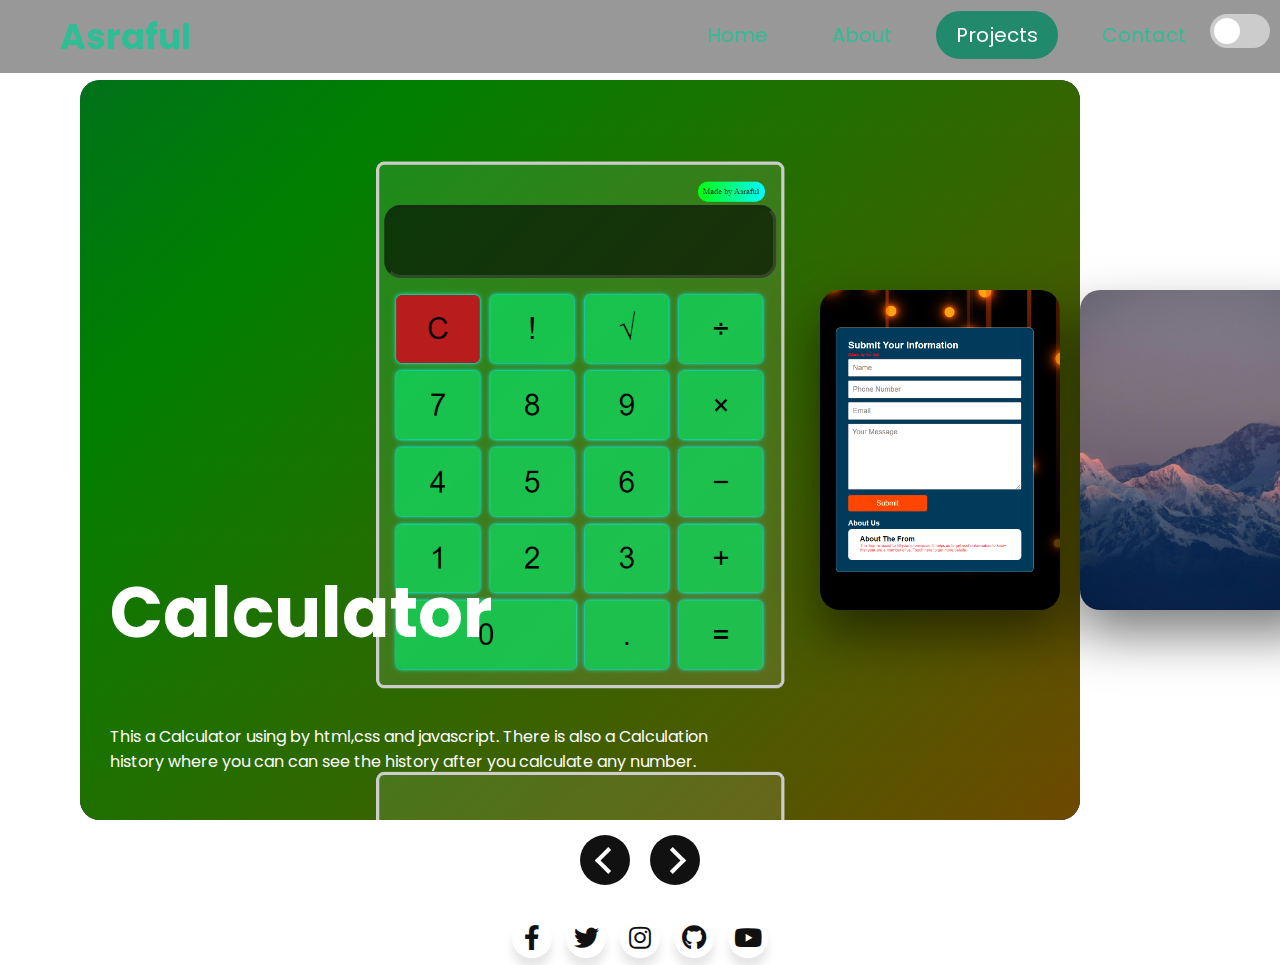
<file: Projects.html>
<!DOCTYPE html>
<html lang="en">
    <head>
        <meta charset="UTF-8">
        <meta http-equiv="X-UA-Compatible" content="IE=edge">
        <meta name="viewport" content="width=device-width", initial-scale="1.0">
        <title>My Projects Photo</title>
        <link rel="stylesheet" href="https://cdnjs.cloudflare.com/ajax/libs/font-awesome/5.15.3/css/all.min.css"/>
        <link rel="stylesheet" type="text/css" href="Projects.css">
    </head>
<body>
    <header class="header">
        <a class="logo" href="#">Asraful</a>
        <input type="checkbox" id="menu-btn" class="menu-btn">
        <label class="menu-icon" for="menu-btn">
            <span class="nav-icon"></span>
        </label>
        <ul class="menu">
            <li><a href="index.html">Home</a></li>
            <li><a href="about.html">About</a></li>
            <li><a2 href="Projects.html">Projects</a2></li>
            <li><a href="#">Contact</a></li>
            <label class="switch">
                <input type="checkbox" onclick="toggleDarkMode()">
                <span class="sliders"></span>
              </label>
        </ul>
    </header>
    <div class="container">
        <div class="slider">
            <div class="slides" style="--img: url('img7.jpg')">
                <div class="content">
                    <h2>Slide 07</h2>
                    <p>Lorem, ipsum dolor sit amet consectetur adipisicing elit. Quibusdam illum eaque provident autem rem perspiciatis libero, quos laboriosam, vitae facilis fugit pariatur accusantium voluptatibus reiciendis maxime odit nam sequi repudiandae!</p>
                </div>
            </div>
            <div class="slides" style="--img: url('img1.jpg')">
                <div class="content">
                    <h2>Calculator</h2>
                    <p>This a Calculator using by html,css and javascript. 
                        There is also a Calculation history where you can can 
                        see the history after you calculate any number.</p>
                </div>
            </div>
            <div class="slides" style="--img: url('img2.jpg')">
                <div class="content">
                    <h2>From-Fill Up</h2>
                    <p>This a google sheet that collects yours information to google sheets.
                        You need to fill-up your name,phone number,E-mail and feedback.
                    </p>
                </div>
            </div>
            <div class="slides" style="--img: url('img3.jpg')">
                <div class="content">
                    <h2>Slide 03</h2>
                    <p>Lorem, ipsum dolor sit amet consectetur adipisicing elit. Quibusdam illum eaque provident autem rem perspiciatis libero, quos laboriosam, vitae facilis fugit pariatur accusantium voluptatibus reiciendis maxime odit nam sequi repudiandae!</p>
                </div>
            </div>
            <div class="slides" style="--img: url('img4.jpg')">
                <div class="content">
                    <h2>Slide 04</h2>
                    <p>Lorem, ipsum dolor sit amet consectetur adipisicing elit. Quibusdam illum eaque provident autem rem perspiciatis libero, quos laboriosam, vitae facilis fugit pariatur accusantium voluptatibus reiciendis maxime odit nam sequi repudiandae!</p>
                </div>
            </div>
            <div class="slides" style="--img: url('img5.jpg')">
                <div class="content">
                    <h2>Slide 05</h2>
                    <p>Lorem, ipsum dolor sit amet consectetur adipisicing elit. Quibusdam illum eaque provident autem rem perspiciatis libero, quos laboriosam, vitae facilis fugit pariatur accusantium voluptatibus reiciendis maxime odit nam sequi repudiandae!</p>
                </div>
            </div>
            <div class="slides" style="--img: url('img6.jpg')">
                <div class="content">
                    <h2>Slide 06</h2>
                    <p>Lorem, ipsum dolor sit amet consectetur adipisicing elit. Quibusdam illum eaque provident autem rem perspiciatis libero, quos laboriosam, vitae facilis fugit pariatur accusantium voluptatibus reiciendis maxime odit nam sequi repudiandae!</p>
                </div>
            </div>
        </div>
        <div class="buttons">
            <span class="prev"></span>
            <span class="next"></span>
        </div>
        <div class="social">
            <div class="wrapper">
                <div class="button">
                   <div class="icon">
                      <i class="fab fa-facebook-f"></i>
                   </div>
                   <span>Facebook</span>
                </div>
                <div class="button">
                   <div class="icon">
                      <i class="fab fa-twitter"></i>
                   </div>
                   <span>Twitter</span>
                </div>
                <div class="button">
                   <div class="icon">
                      <i class="fab fa-instagram"></i>
                   </div>
                   <span>Instagram</span>
                </div>
                <div class="button">
                   <div class="icon">
                      <i class="fab fa-github"></i>
                   </div>
                   <span>Github</span>
                </div>
                <div class="button">
                   <div class="icon">
                      <i class="fab fa-youtube"></i>
                   </div>
                   <span>YouTube</span>
                </div>
             </div>
            </div>
    </div>
    <script src='index.js'></script>
    <script>
        let next = document.querySelector('.next');
        let prev = document.querySelector('.prev');
        let slider = document.querySelector('.slider')

        next.addEventListener('click', function(){
            let slides = document.querySelectorAll('.slides');
            slider.appendChild(slides[0]);
        })
        prev.addEventListener('click', function(){
            let slides = document.querySelectorAll('.slides');
            slider.prepend(slides[slides.length - 1]);
        })
    </script>
</body>
</html>
</file>
<file: Projects.css>
@import url('https://fonts.googleapis.com/css?family=Poppins:200,300,400,500,600,700,800,900&display=swap');
body {
    margin: 0;
    padding: 0;
    box-sizing: border-box;
    font-family: 'Montserrat','Poppins', sans-serif;
}
.switch {
    position: relative;
    display: inline-block;
    width: 60px;
    height: 34px;
	bottom: 10px;
	right: 10px;
  }
  
  .switch input { 
    opacity: 0;
    width: 0;
    height: 0;
  }
  
  .sliders {
    position: absolute;
    cursor: pointer;
    top: 0;
    left: 0;
    right: 0;
    bottom: 0;
    background-color: #ccc;
    transition: .4s;
    border-radius: 34px;
  }
  
  .sliders:before {
    position: absolute;
    content: "";
    height: 26px;
    width: 26px;
    left: 4px;
    bottom: 4px;
    background-color: white;
    transition: .4s;
    border-radius: 50%;
  }
  
  input:checked + .sliders {
    background-color: #2ebd94;
  }
  
  input:checked + .sliders:before {
    transform: translateX(26px);
  }
  
  /* Dark Mode */
  body.dark-mode {
    background-color: #333; /* Dark mode background color */
    color: #fff; /* Dark mode text color */
  }
.header {
	position: fixed;
	z-index: 111;
	top: 0;
	left: 0;
	width: 100%;
	background: #00000067;
    backdrop-filter: blur(5px);
}
.header ul {
	list-style: none;
	margin: 0;
	padding: 0;
	overflow: hidden;
}
.logo {
	font-size: 35px;
	text-decoration: none;
	padding: 10px;
	float: left;
	display: block;
	color: #2ebd94;
	font-weight: 700;
}
.header .menu a {
	padding: 15px 25px;
	font-size: 20px;
	display: block;
	color: #2ebd94;
	text-decoration: none;
}
.header .menu a2 {
	padding: 15px 25px;
	font-size: 20px;
	display: block;
	color: #2ebd94;
	text-decoration: none;
}
.header .menu {
	clear: both;
	max-height: 0;
	transition: max-height .3s ease-out;
}
.header .menu a {
	color: #2ebd94;
}
.header .menu a2 {
	color: #2ebd94;
    cursor: pointer;
}
.header .menu a:hover {
	background: #21896c;
	color: #fff;
}
.header .menu a2:hover {
	background: #21896c;
	color: #fff;
}
.header .menu-icon {
	position: relative;
	float: right;
	padding: 30px 20px;
	cursor: pointer;
}
.header .nav-icon {
	position: relative;
	display: block;
	height: 2px;
	width: 30px;
	background: #2ebd94;
}
.header .menu-icon .nav-icon::before {
	position: absolute;
	content: "";
	display: block;
	height: 100%;
	width: 100%;
	background: #2ebd94;
	top: 7px;
	transition: all .2s ease-out;
}
.header .menu-icon .nav-icon::after {
	position: absolute;
	content: "";
	display: block;
	height: 100%;
	width: 100%;
	background: #2ebd94;
	top: -7px;
	transition: all .2s ease-out;
}
.header .menu-btn {
	display: none;
}
.header .menu-btn:checked~.menu {
	max-height: 600px;
}
.header .menu-btn:checked~.menu-icon .nav-icon {
	background: transparent;
}
.header .menu-btn:checked~.menu-icon .nav-icon::before {
	transform: rotate(-45deg);
	top: 0;
}
.header .menu-btn:checked~.menu-icon .nav-icon::after {
	transform: rotate(45deg);
	top: 0;
}
.container {
    position: absolute;
    width: 100vw;
    height: 100vh;
    display: flex;
    justify-content: center;
    align-items: center;
}
.slider {
    position: absolute;
    inset: 80px 200px 80px 80px;
    background: #ccc;
    border-radius: 20px;
}
.slider .slides {
    position: absolute;
    top: 50%;
    transform: translateY(-50%);
    width: 240px;
    height: 320px;
    background: var(--img);
    background-size: cover;
    background-position: center;
    transition: 0.5s;
    border-radius: 20px;
    box-shadow: 0 25px 50px rgba(0,0,0,0.5);
    display: flex;
    justify-content: flex-start;
    align-items: flex-end;
}
.slider .slides:nth-child(1),
.slider .slides:nth-child(2) {
    position: absolute;
    top: 0;
    left: 0;
    width: 100%;
    height: 100%;
    transform: translateY(0);
    box-shadow: 0 25px 50px rgba(0,0,0,0);
    background-size: cover;
}
.slider .slides:nth-child(3) {
    left: calc(50% + 240px);
    background-size: cover;
}
.slider .slides:nth-child(4) {
    left: calc(50% + 500px);
    background-size: cover;
}
.slider .slides:nth-child(5) {
    left: calc(50% + 760px);
    background-size: cover;
}
.slider .slides:nth-child(6) {
    left: calc(50% + 1020px);
    background-size: cover;
    opacity: 0;
}
.slider .slides:nth-child(7) {
    left: calc(50% + 1280px);
    background-size: cover;
    opacity: 0;
}
.buttons {
    position: absolute;
    bottom: 15px;
    display: flex;
    gap: 20px;
}
.buttons span {
    position: relative;
    width: 50px;
    height: 50px;
    background: #111;
    cursor: pointer;
    display: flex;
    justify-content: center;
    align-items: center;
    border-radius: 50%;
}
.buttons span::before {
    content: '';
    position: absolute;
    width: 15px;
    height: 15px;
    border-top: 4px solid #fff;
    border-left: 4px solid #fff;
    transform: rotate(315deg) translate(2px,2px);
}
.buttons span:nth-child(2):before {
    transform: rotate(135deg) translate(2px,2px);
}
.buttons span:active {
    opacity: 0.5;
}
.content {
    position: relative;
    padding: 30px;
    max-width: 600px;
    transition: 0.25s;
    transition-delay: 0s;
    transform: translateY(40px);
    z-index: 10000;
    opacity: 0;
}
.content h2 {
    font-size: 4em;
    color: #fff;
}
.content p {
    color: #fff;
}
.slider .slides:nth-child(1) .content,
.slider .slides:nth-child(2) .content {
    opacity: 1;
    transform: translateY(0px);
    transition-delay: 0.5s;
}
.social {
    position: absolute;
    display: grid;
    bottom: 15px;
    margin-bottom: -80px;
}
.wrapper .button{
  display: inline-block;
  height: 40px;
  width: 40px;
  margin: 0 5px;
  overflow: hidden;
  background: #fff;
  border-radius: 50px;
  cursor: pointer;
  box-shadow: 0px 10px 10px rgba(0,0,0,0.1);
  transition: all 0.3s ease-out;
}
.wrapper .button:hover{
  width: 150px;
}
.wrapper .button .icon{
  display: inline-block;
  height: 40px;
  width: 40px;
  color: #111;
  text-align: center;
  border-radius: 50px;
  box-sizing: border-box;
  line-height: 40px;
  transition: all 0.3s ease-out;
}
.wrapper .button:nth-child(1):hover .icon{
  background: #4267B2;
}
.wrapper .button:nth-child(2):hover .icon{
  background: #1DA1F2;
}
.wrapper .button:nth-child(3):hover .icon{
  background: #E1306C;
}
.wrapper .button:nth-child(4):hover .icon{
  background: #333;
}
.wrapper .button:nth-child(5):hover .icon{
  background: #ff0000;
}
.wrapper .button .icon i{
  font-size: 25px;
  line-height: 40px;
  transition: all 0.3s ease-out;
}
.wrapper .button:hover .icon i{
  color: #fff;
}
.wrapper .button span{
  font-size: 15px;
  font-weight: 500;
  line-height: 40px;
  margin-left: 10px;
  transition: all 0.3s ease-out;
}
.wrapper .button:nth-child(1) span{
  color: #4267B2;
}
.wrapper .button:nth-child(2) span{
  color: #1DA1F2;
}
.wrapper .button:nth-child(3) span{
  color: #E1306C;
}
.wrapper .button:nth-child(4) span{
  color: #333;
}
.wrapper .button:nth-child(5) span{
  color: #ff0000;
}
/* Now in PC mode */

@media (max-width: 850px) {
	.switch {
		position: relative;
		display: inline-block;
		width: 60px;
		height: 34px;
		top: -6px;
		bottom: 10px;
		left: 25px;
	  }
	  .switch input { 
		opacity: 0;
		width: 0;
		height: 0;
	  }
	  
}

@media (max-width: 850px) {
    .slider {
        position: absolute;
        inset: 40px 30px 200px 40px;
        top: 80px;
    }
    .slider .slides {
        width: 100px;
        height: 100px;
        top: initial;
        bottom: -170px;
        box-shadow: 0 15px 20px rgba(0,0,0,0.25);
    }
    .slider .slides:nth-child(1),
    .slider .slides:nth-child(1) {
        top: initial;
        bottom: 
        0px;
    }
    .slider .slides:nth-child(2) {
        top: initial;
        bottom: 
        0px;
    }
    .slider .slides:nth-child(3) {
        left: 0;
    }
    .slider .slides:nth-child(4) {
        left: 120px;
    }
    .slider .slides:nth-child(5) {
        left: 240px;
    }
    .slider .slides:nth-child(6) {
        left: 360px;
    }
    .slider .slides:nth-child(7) {
        left: 480px;
    }
    .content h2 {
        font-size: 2.5em;
        color: #fff;
    }
    .content p {
        font-size: 0.8em;
        color: #fff;
    }
}
@media only screen and (min-width:768px) {
	.header {
        padding-right: 0px;
        padding-left: 50px;
	}
	.header .menu a {
		all: unset;
		color: #2ebd94;
        padding: 0px 20px;
        font-size: 20px;
	}
    .header .menu a2 {
		all: unset;
		color: #ffffff;
        padding: 10px 20px;
        border-radius: 30px;
        background: #21896c;
	}
    .header .menu a:hover {
        background: #21896c;
        color: #fff;
        padding: 10px 20px;
        border-radius: 30px;
    }
	.header .menu {
		all: unset;
		float: right;
		padding-right: 50px;
	}
	.header ul li {
		list-style: none;
		display: inline-block;
	}
	.header ul li {
		color: #fff;
		font-size: 20px;
		padding: 20px 10px;
		cursor: pointer;
	}
	.header .menu-icon {
		display: none;
	}
	.content h2 {
		font-size: 70px;
	}
}
</file>
